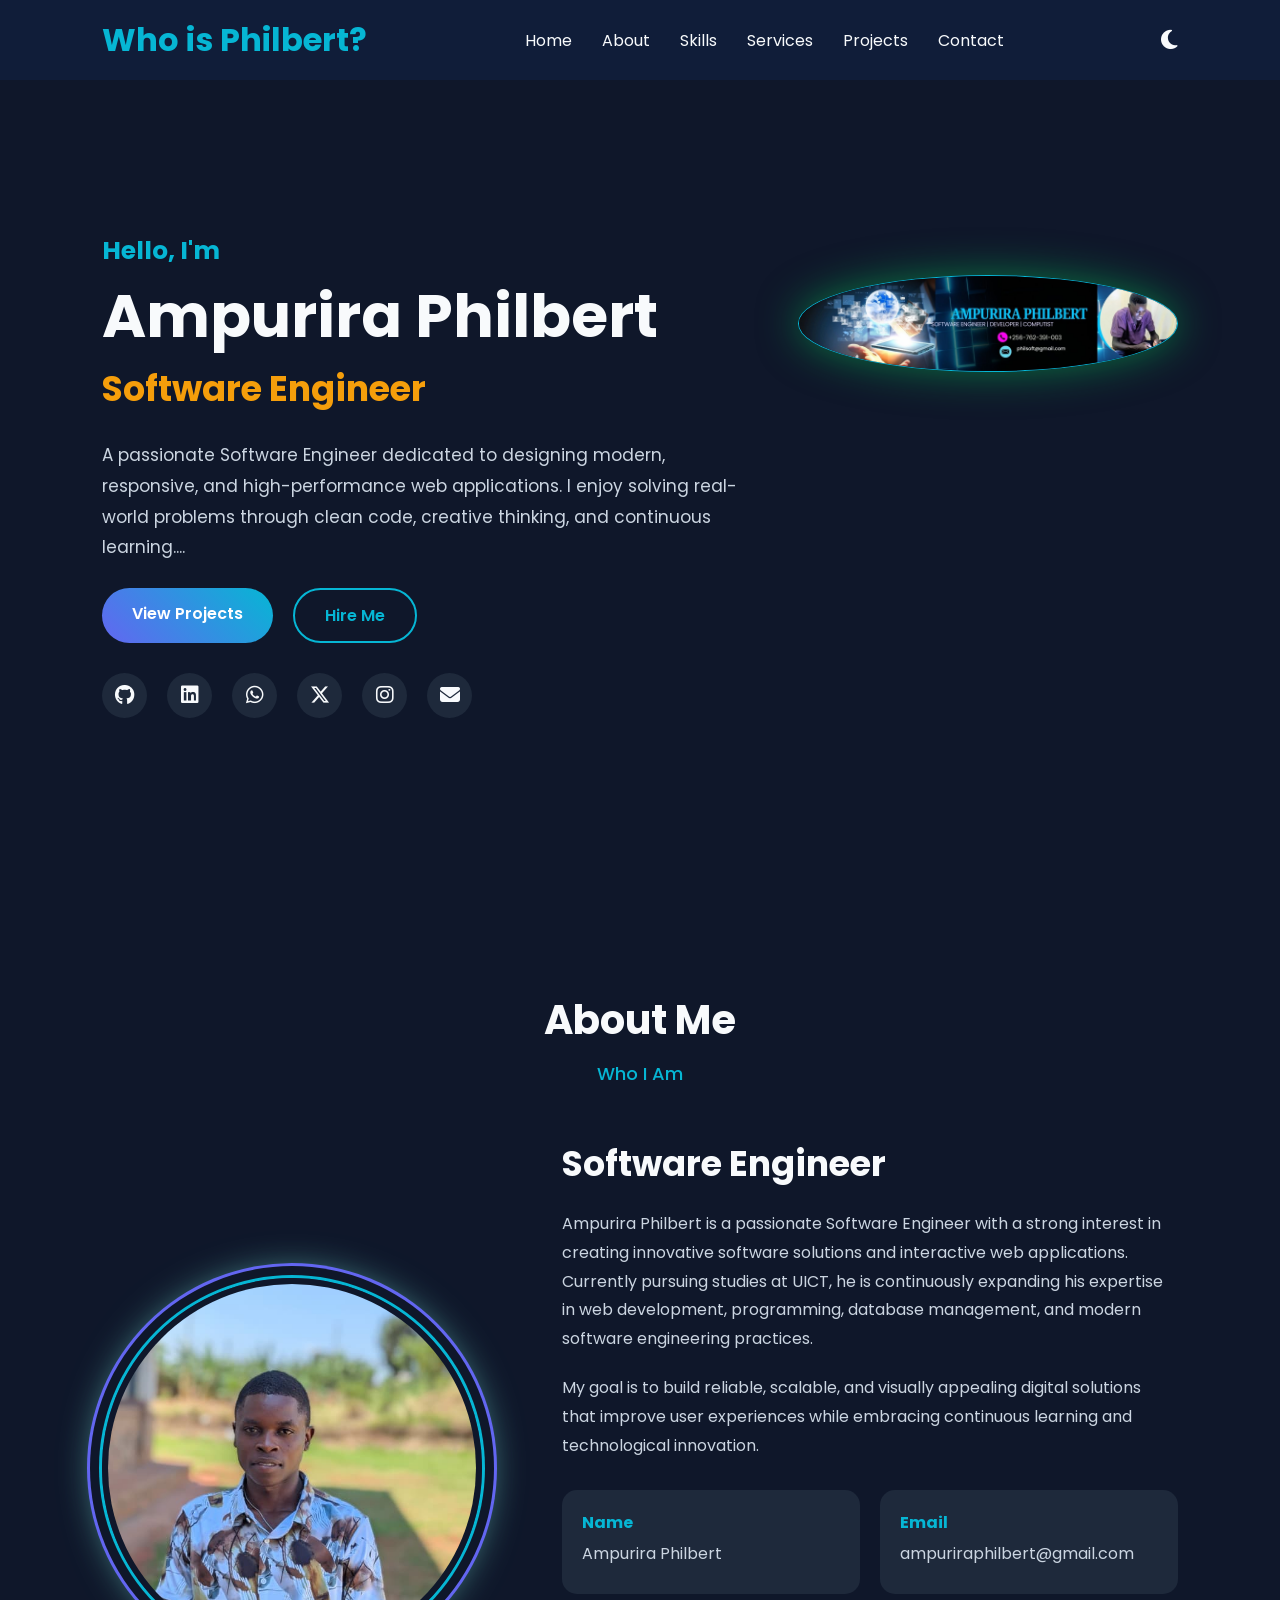
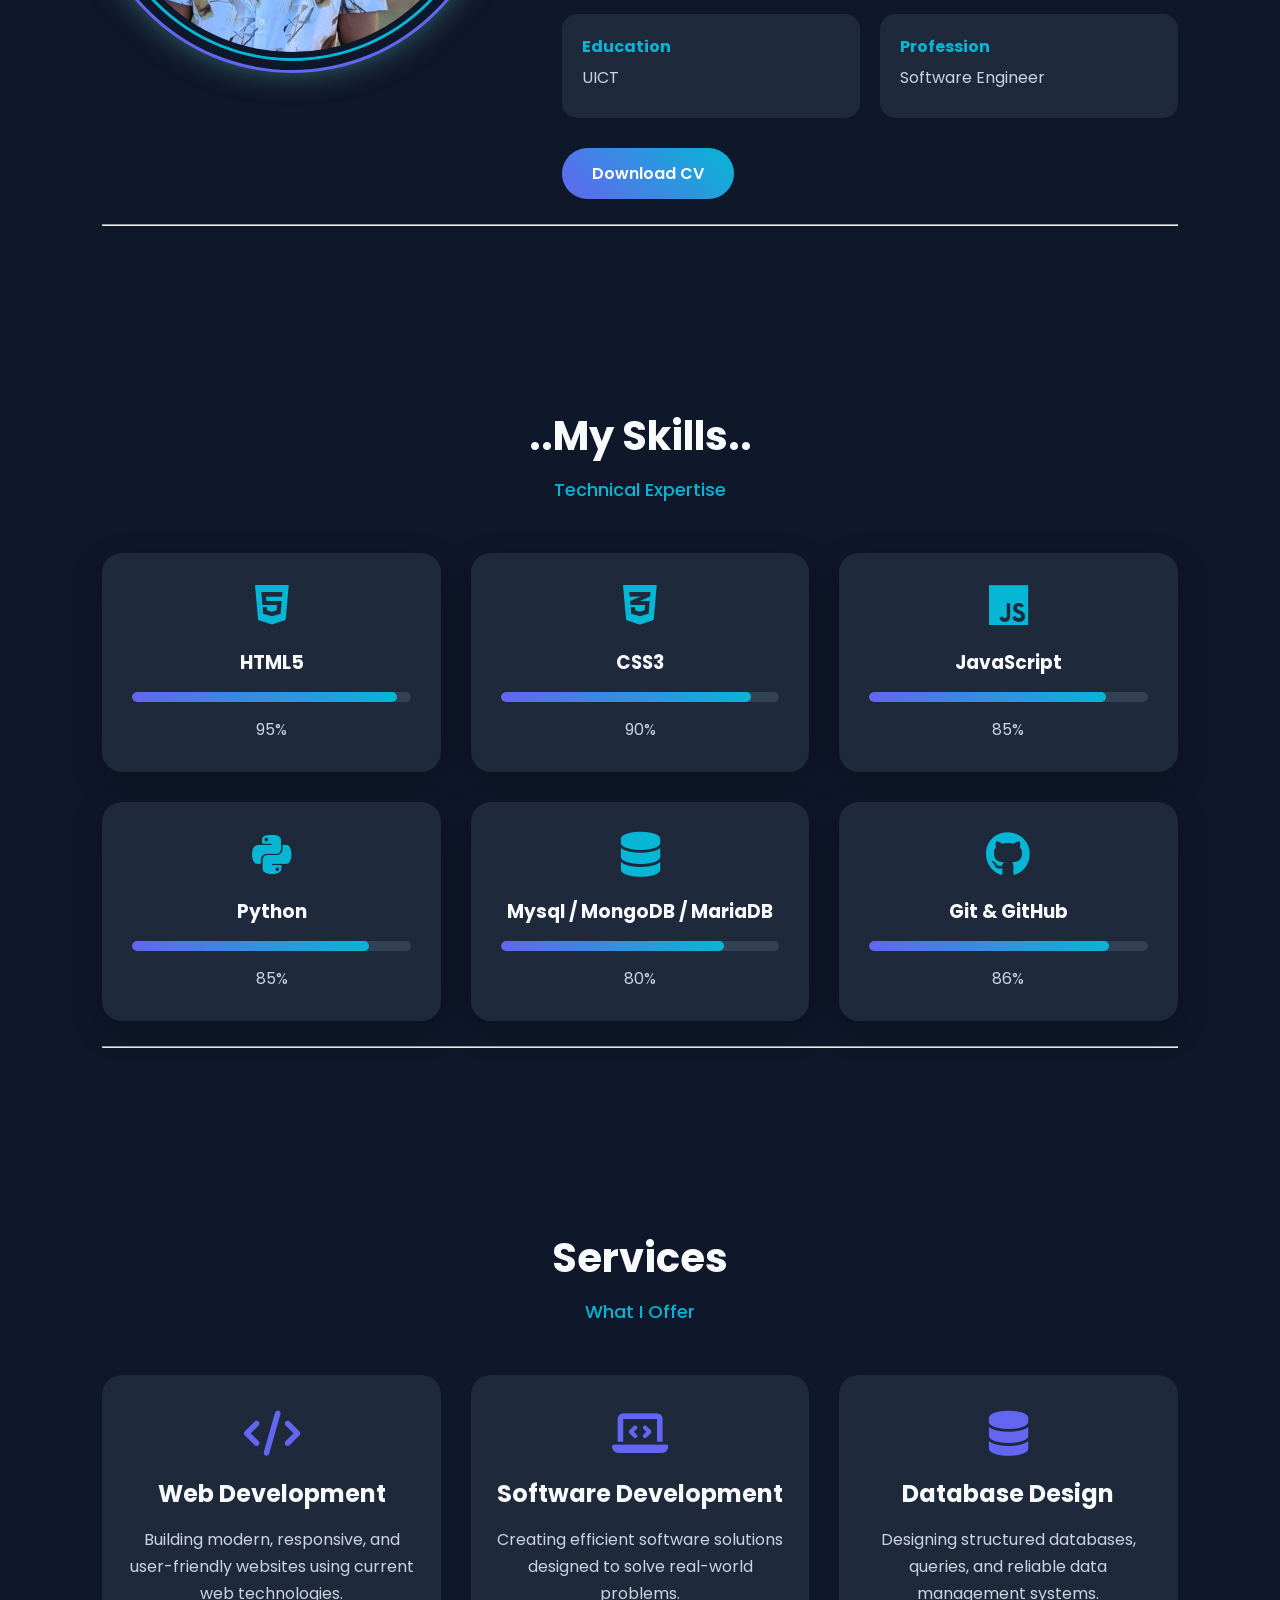
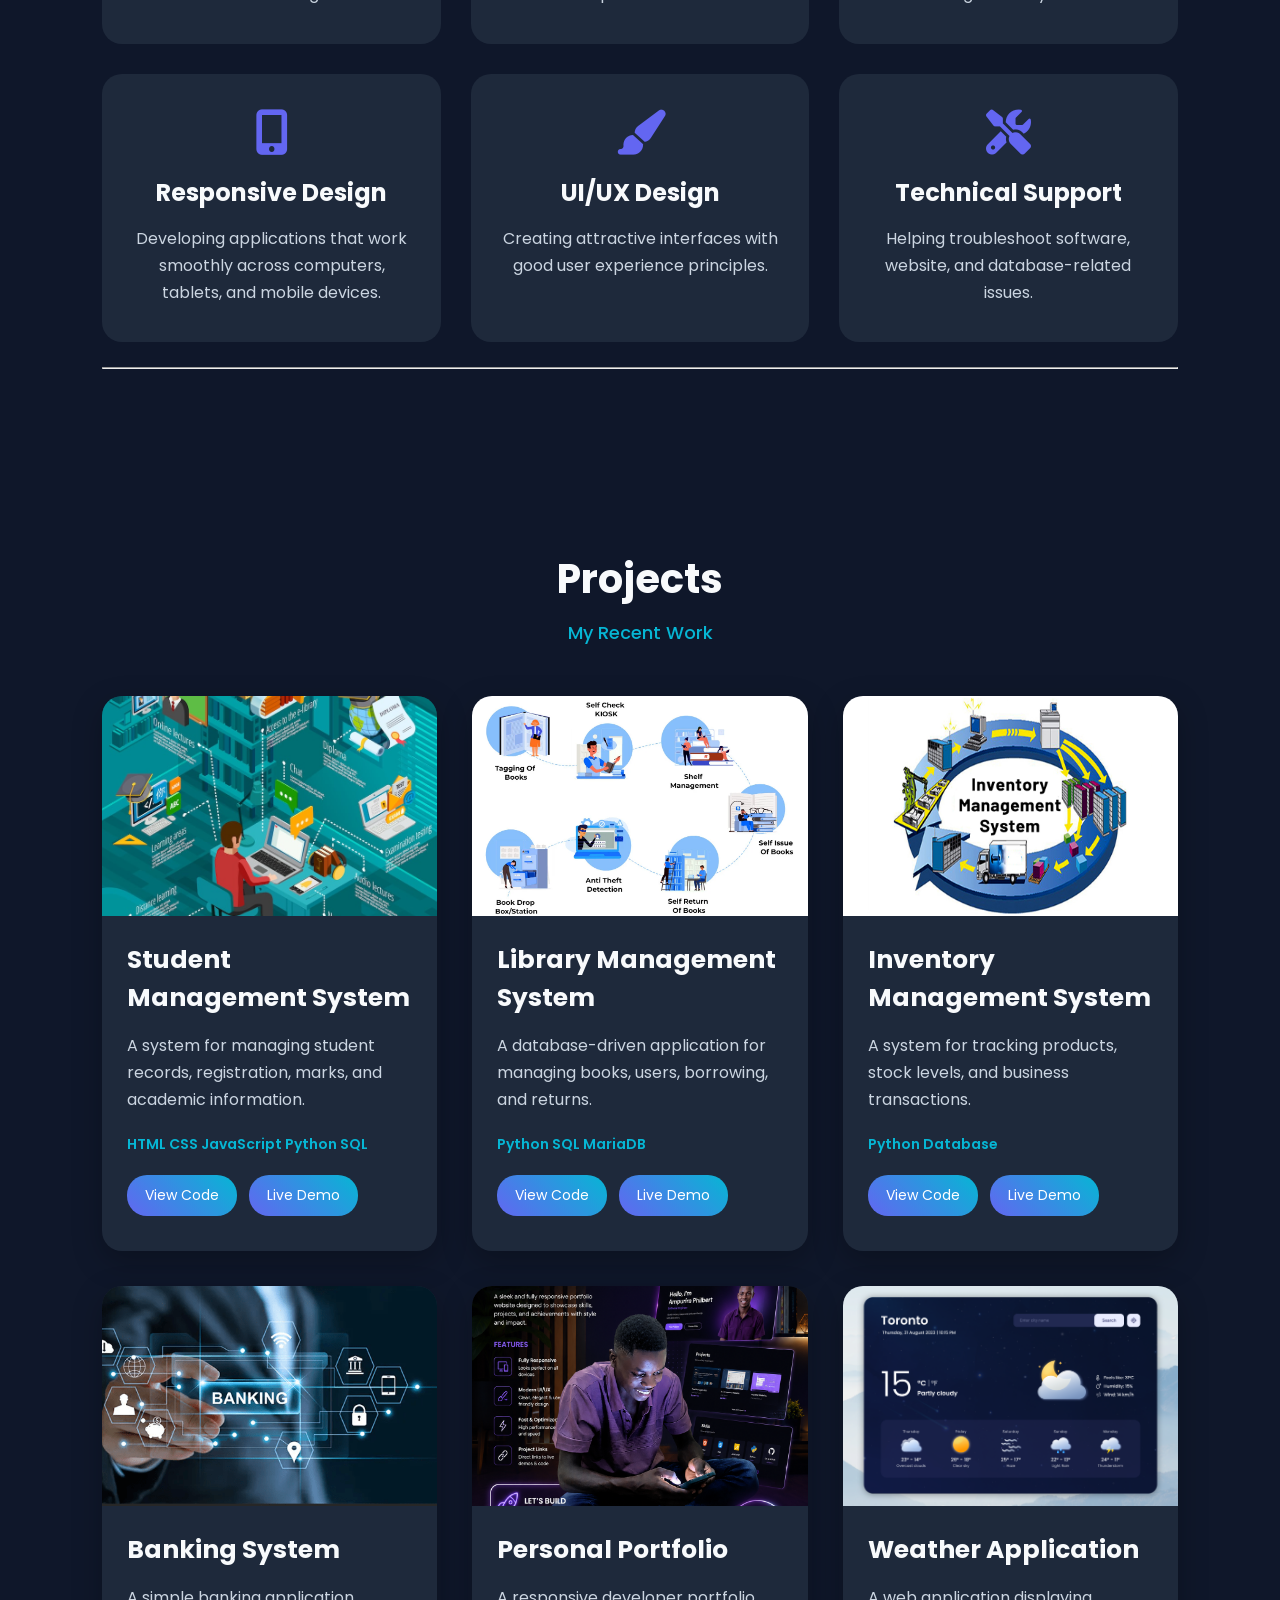
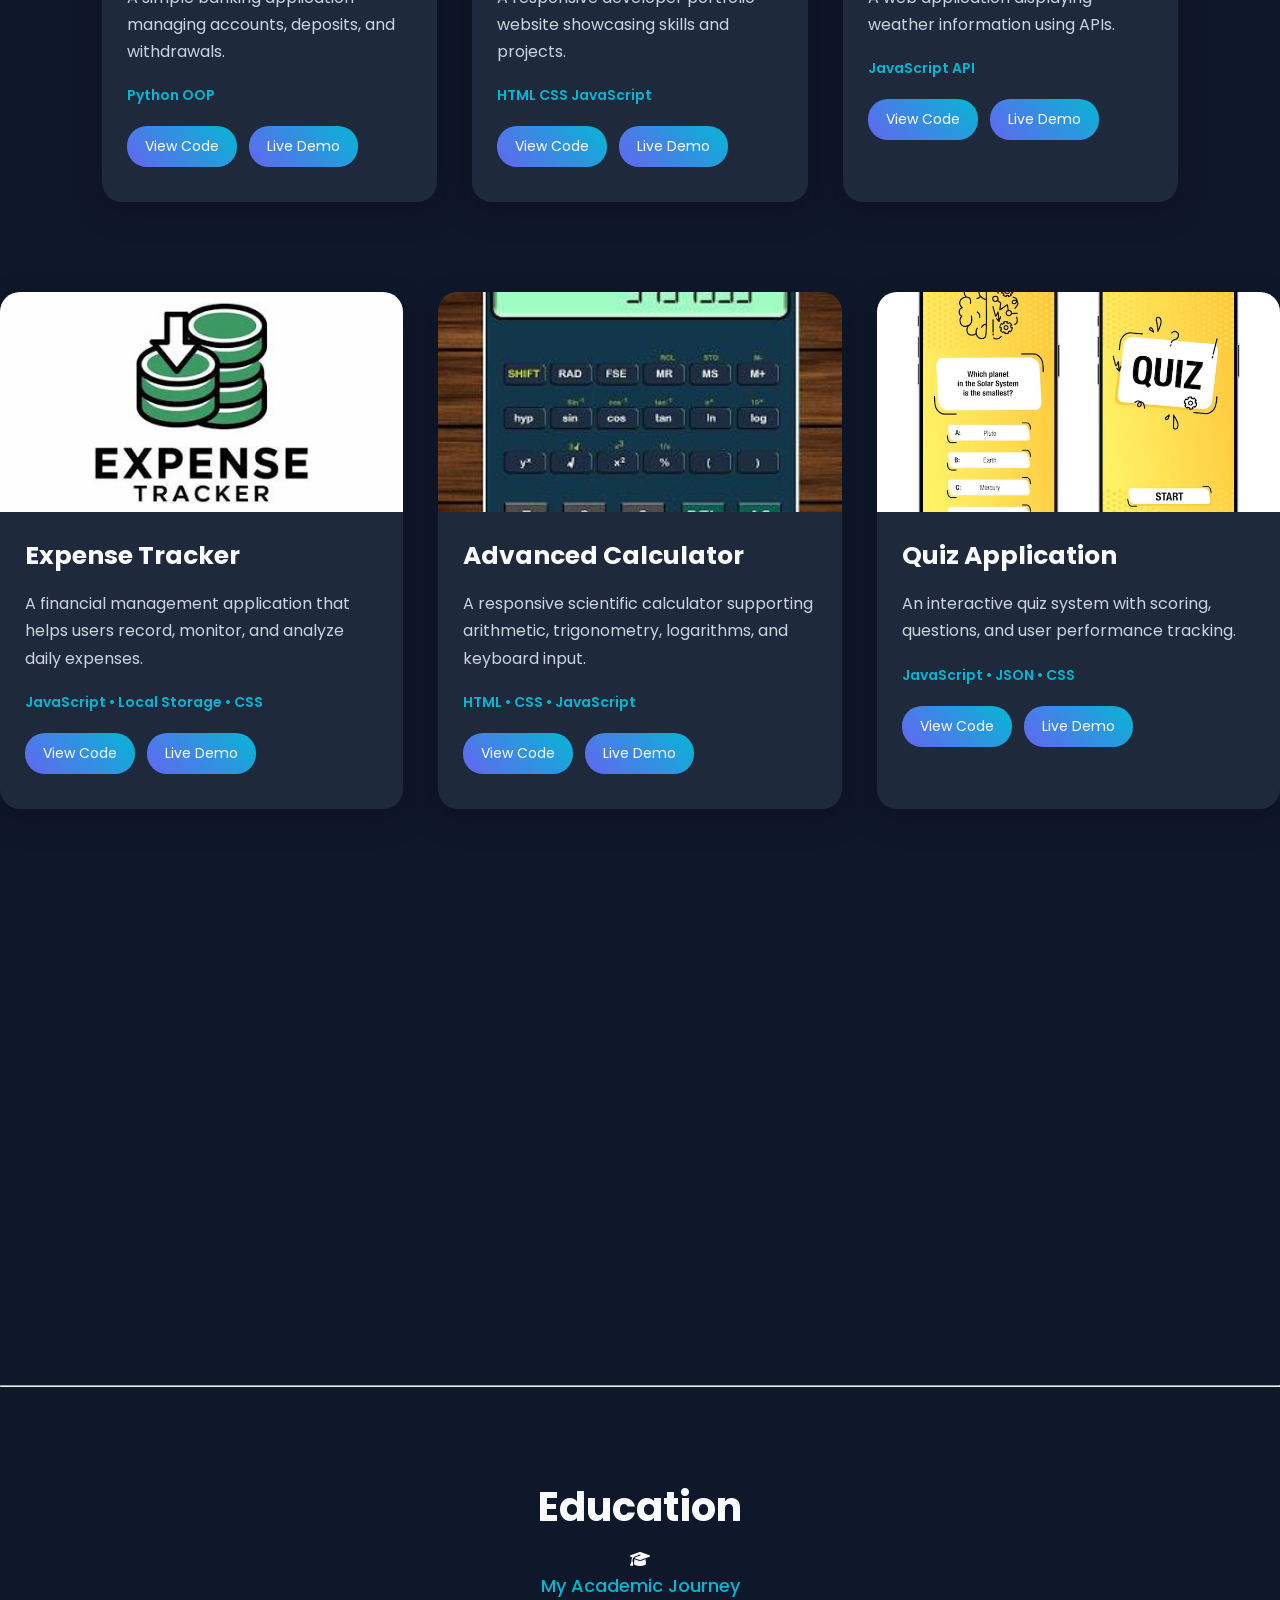
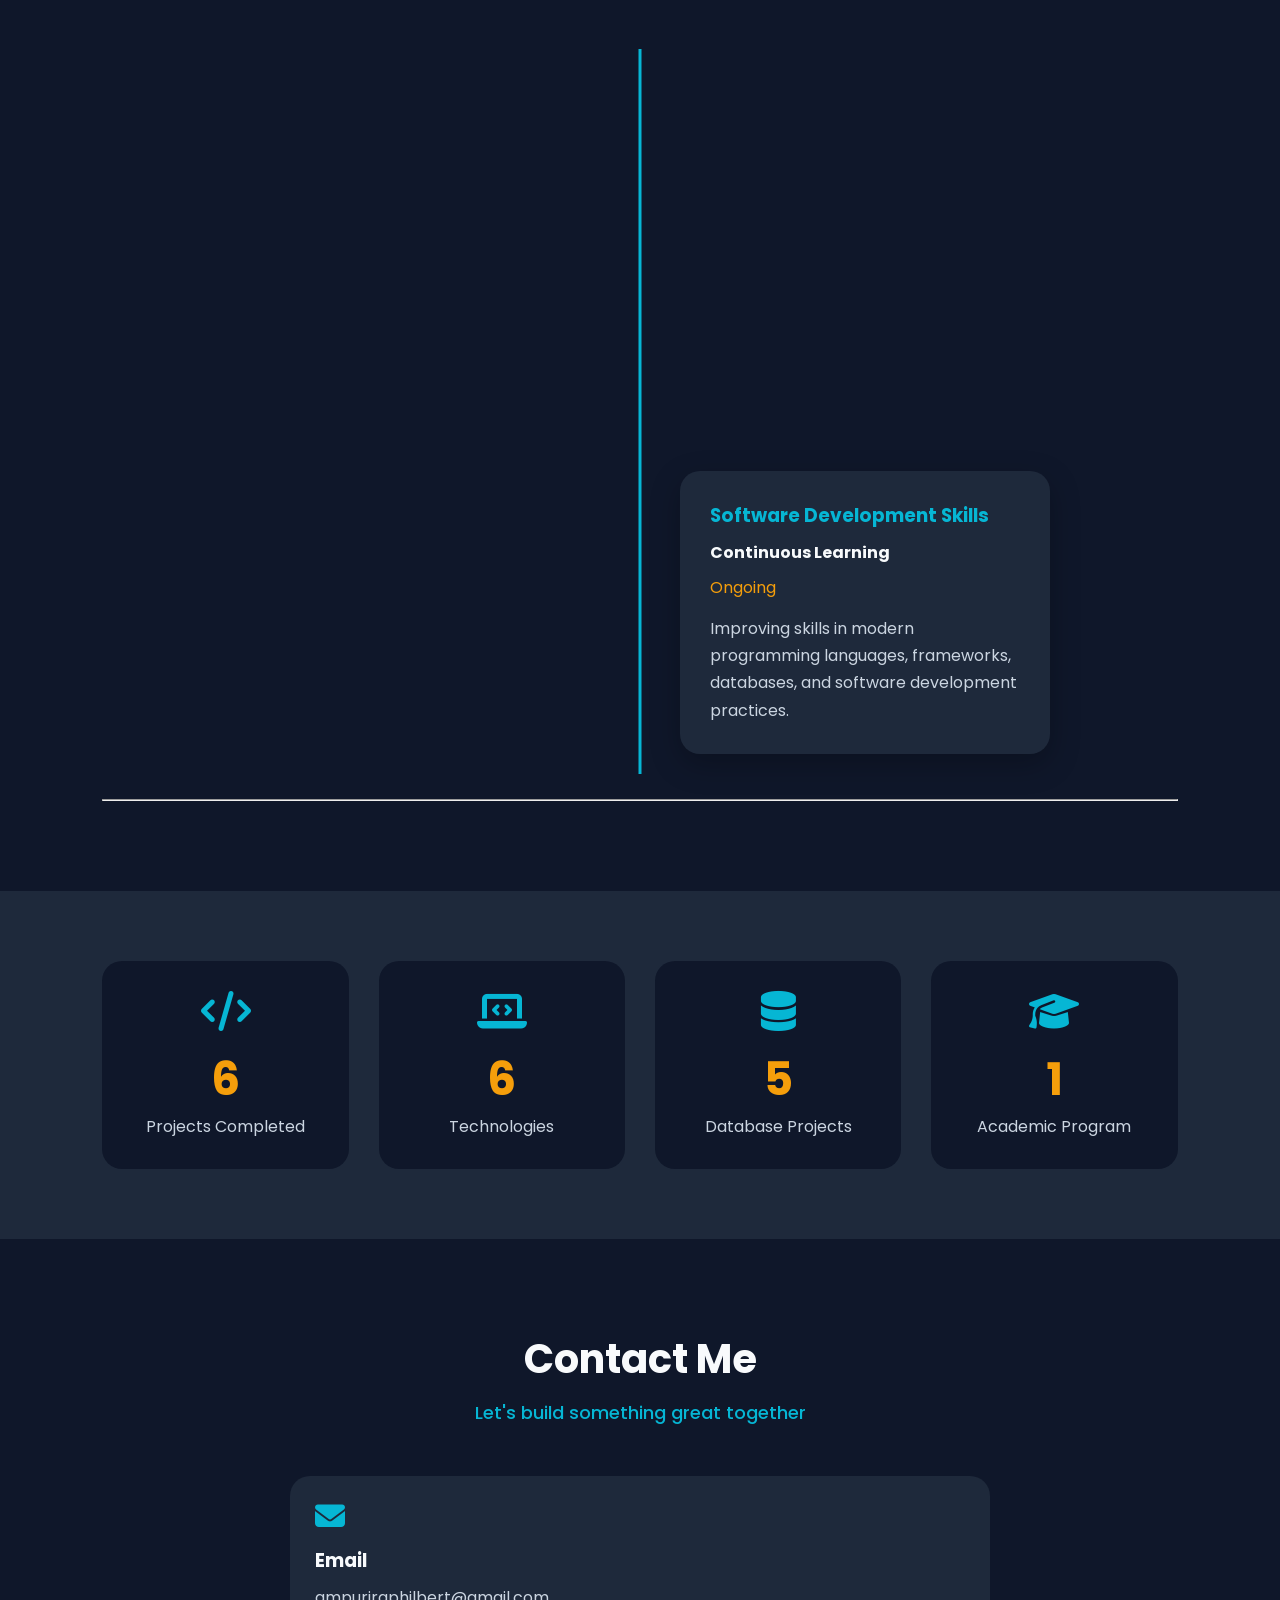
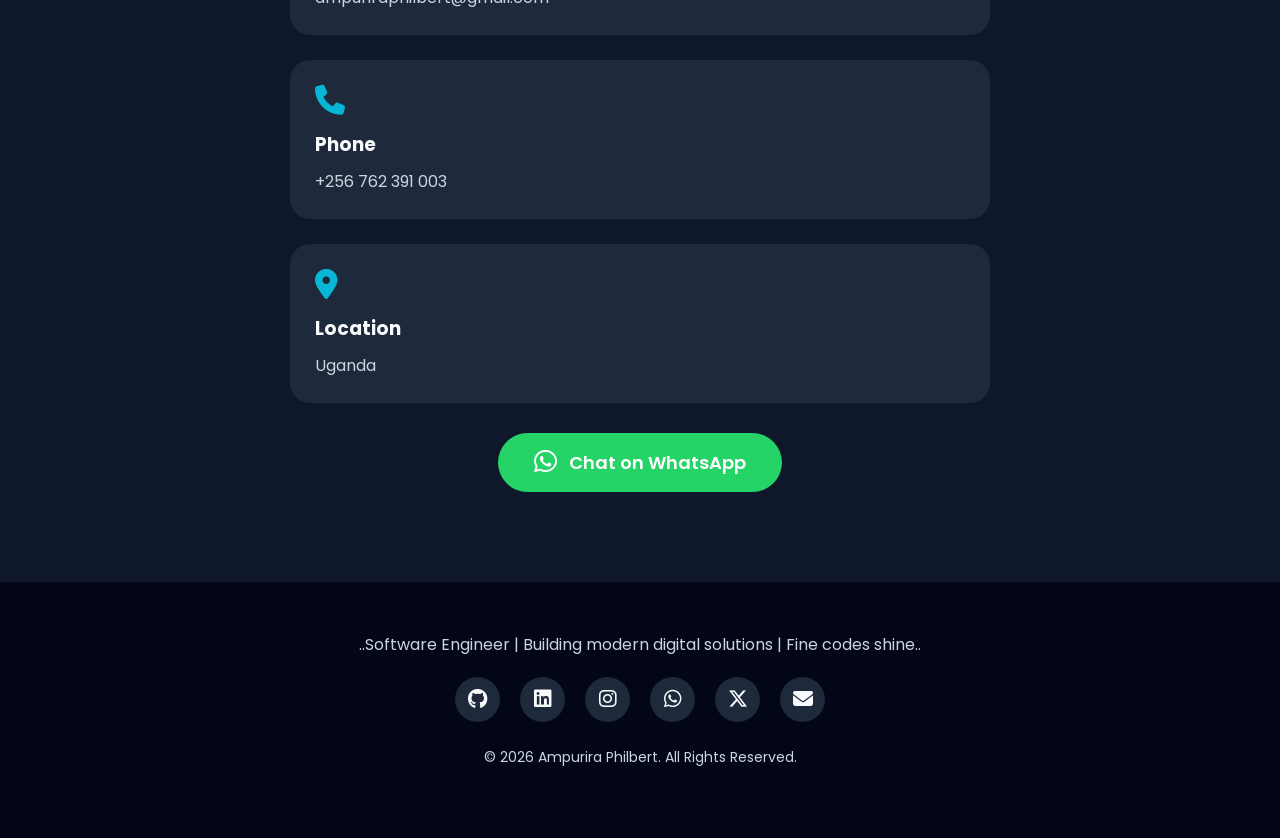
<file: index.html>
<!doctype html>
<html lang="en">
  <head>
    <!-- =========================================
        PORTFOLIO WEBSITE
        Developer: Ampurira Philbert
    ========================================== -->

    <meta charset="UTF-8" />
    <meta name="viewport" content="width=device-width, initial-scale=1.0" />
    <meta
      name="google-site-verification"
      content="8JROAv8bhZUnKuTqciYhlIyidRKDxVf3t6CsJHABlOY"
    />
    <meta
      name="description"
      content="Ampurira Philbert is a Software Engineering student at Uganda Institute of Information and Communications Technology (UICT). Explore projects in Python, Web Development, Databases, and Software Engineering."
    />

    <meta
      name="keywords"
      content="Ampurira Philbert, Software Engineer Uganda, UICT, Portfolio, Python Developer, HTML CSS JavaScript, Web Developer"
    />

    <meta name="author" content="Ampurira Philbert" />

    <meta name="robots" content="index, follow" />

    <!-- Open Graph -->
    <meta property="og:title" content="Ampurira Philbert | Portfolio" />
    <meta property="og:description" content="Software Engineer Portfolio" />
    <meta property="og:type" content="website" />
    <meta
      property="og:url"
      content="https://philberts-portfolio.onrender.com/"
    />
    <meta
      property="og:image"
      content="https://philberts-portfolio.onrender.com/static/images/profile.jpg"
    />

    <!-- Twitter -->
    <meta name="twitter:card" content="summary_large_image" />
    <meta name="twitter:title" content="Ampurira Philbert | Portfolio" />
    <meta name="twitter:description" content="Software Engineer Portfolio" />

    <title>Ampurira Philbert | Software Engineer</title>
    <link rel="canonical" href="https://philberts-portfolio.onrender.com/" />
    <!-- Google Font -->
    <link rel="icon" href="images/favicon.jpg" />
    <link rel="preconnect" href="https://fonts.googleapis.com" />
    <link rel="preconnect" href="https://fonts.gstatic.com" crossorigin />
    <link
      href="https://fonts.googleapis.com/css2?family=Poppins:wght@300;400;500;600;700;800&display=swap"
      rel="stylesheet"
    />
    <!-- Font Awesome -->
    <link
      rel="stylesheet"
      href="https://cdnjs.cloudflare.com/ajax/libs/font-awesome/6.6.0/css/all.min.css"
    />
    <!-- External CSS -->
    <link rel="stylesheet" href="css/style.css" />
    <!-- structured data -->
    <script type="application/ld+json">
      {
        "@context": "https://schema.org",
        "@type": "Person",
        "name": "Ampurira Philbert",
        "url": "https://philberts-portfolio.onrender.com/",
        "jobTitle": "Software Engineering Student",
        "alumniOf": "Uganda Institute of Information and Communications Technology",
        "knowsAbout": [
          "Python",
          "HTML",
          "CSS",
          "JavaScript",
          "Databases",
          "Software Engineering"
        ]
      }
    </script>
  </head>

  <body>
    <!-- ================= HEADER ================= -->
    <header>
      <nav class="navbar">
        <div class="logo">
          <h2><span>Who is Philbert?</span></h2>
        </div>

        <ul class="nav-links">
          <li><a href="#home">Home</a></li>
          <li><a href="#about">About</a></li>
          <li><a href="#skills">Skills</a></li>
          <li><a href="#services">Services</a></li>
          <li><a href="#projects">Projects</a></li>
          <li><a href="#contact">Contact</a></li>
        </ul>

        <div class="nav-icons">
          <i class="fas fa-moon theme-btn"></i>
          <i class="fas fa-bars menu-btn"></i>
        </div>
      </nav>
    </header>
    <!-- ================= HERO SECTION ================= -->
    <section class="hero" id="home">
      <div class="hero-content">
        <h3>Hello, I'm</h3>
        <h1>Ampurira Philbert</h1>
        <h2><span class="typing"></span></h2>

        <p>
          A passionate Software Engineer dedicated to designing modern,
          responsive, and high-performance web applications. I enjoy solving
          real-world problems through clean code, creative thinking, and
          continuous learning....
        </p>

        <div class="hero-buttons">
          <a href="#projects" class="btn primary-btn"> View Projects </a>

          <a href="#contact" class="btn secondary-btn"> Hire Me </a>
        </div>

        <div class="social-icons">
          <a href="https://github.com/Phil-b-e-r-t" target="_blank" rel="noopener noreferrer">
            <i class="fab fa-github"></i>
          </a>

          <a href="https://www.linkedin.com/in/ampurira-philbert-a4a953390/" target="_blank" rel="noopener noreferrer">
            <i class="fab fa-linkedin"></i>
          </a>

          <a href="https://wa.me/256762391003" target="_blank" rel="noopener noreferrer">
            <i class="fab fa-whatsapp"></i>
          </a>

          <a href="https://x.com/Philbks517" target="_blank" rel="noopener noreferrer">
            <i class="fab fa-x-twitter"></i>
          </a>

          <a href="https://instagram.com/philbertampurira" target="_blank" rel="noopener noreferrer">
            <i class="fa-brands fa-instagram"></i>
          </a>

          <a href="mailto:ampuriraphilbert@gmail.com">
            <i class="fa-solid fa-envelope"></i>
          </a>
        </div>
      </div>

      <div class="hero-image">
        <!-- Replace with your own image -->
        <img src="images/philbert.jpg" alt="Ampurira Philbert" />
      </div>
    </section>
    <!-- ================= ABOUT ================= -->
    <section class="about section" id="about">
      <div class="section-title">
        <h2>About Me</h2>
        <p>Who I Am</p>
      </div>

      <div class="about-container">
        <div class="about-image">
          <img src="images/portifolioP.jpg" alt="About Image" />
        </div>

        <div class="about-text">
          <h3>Software Engineer</h3>

          <p>
            Ampurira Philbert is a passionate Software Engineer with a strong
            interest in creating innovative software solutions and interactive
            web applications. Currently pursuing studies at UICT, he is
            continuously expanding his expertise in web development,
            programming, database management, and modern software engineering
            practices.
          </p>

          <p>
            My goal is to build reliable, scalable, and visually appealing
            digital solutions that improve user experiences while embracing
            continuous learning and technological innovation.
          </p>

          <div class="about-details">
            <div>
              <h4>Name</h4>
              <p>Ampurira Philbert</p>
            </div>

            <div>
              <h4>Email</h4>
              <p>ampuriraphilbert@gmail.com</p>
            </div>

            <div>
              <h4>Education</h4>
              <p>UICT</p>
            </div>

            <div>
              <h4>Profession</h4>
              <p>Software Engineer</p>
            </div>
          </div>

          <a href="files/CV.pdf" download class="btn primary-btn"> Download CV </a>
        </div>
      </div>
      <br />
      <hr />
    </section>
    <!-- ================= SKILLS SECTION ================= -->
    <section class="skills section" id="skills">
      <div class="section-title">
        <h2>..My Skills..</h2>
        <p>Technical Expertise</p>
      </div>

      <div class="skills-container">
        <div class="skill-box">
          <i class="fab fa-html5"></i>

          <h3>HTML5</h3>
          <div class="progress">
            <span style="width: 95%"></span>
          </div>
          <p>95%</p>
        </div>

        <div class="skill-box">
          <i class="fab fa-css3-alt"></i>

          <h3>CSS3</h3>

          <div class="progress">
            <span style="width: 90%"></span>
          </div>

          <p>90%</p>
        </div>

        <div class="skill-box">
          <i class="fab fa-js"></i>

          <h3>JavaScript</h3>

          <div class="progress">
            <span style="width: 85%"></span>
          </div>

          <p>85%</p>
        </div>

        <div class="skill-box">
          <i class="fab fa-python"></i>

          <h3>Python</h3>

          <div class="progress">
            <span style="width: 85%"></span>
          </div>

          <p>85%</p>
        </div>

        <div class="skill-box">
          <i class="fas fa-database"></i>

          <h3>Mysql / MongoDB / MariaDB</h3>

          <div class="progress">
            <span style="width: 80%"></span>
          </div>

          <p>80%</p>
        </div>

        <div class="skill-box">
          <i class="fab fa-github"></i>

          <h3>Git & GitHub</h3>

          <div class="progress">
            <span style="width: 86%"></span>
          </div>

          <p>86%</p>
        </div>
      </div>
      <br />
      <hr />
    </section>
    <!-- ================= SERVICES SECTION ================= -->
    <section class="services section" id="services">
      <div class="section-title">
        <h2>Services</h2>
        <p>What I Offer</p>
      </div>

      <div class="services-container">
        <div class="service-card">
          <i class="fas fa-code"></i>
          <h3>Web Development</h3>

          <p>
            Building modern, responsive, and user-friendly websites using
            current web technologies.
          </p>
        </div>

        <div class="service-card">
          <i class="fas fa-laptop-code"></i>
          <h3>Software Development</h3>
          <p>
            Creating efficient software solutions designed to solve real-world
            problems.
          </p>
        </div>

        <div class="service-card">
          <i class="fas fa-database"></i>
          <h3>Database Design</h3>

          <p>
            Designing structured databases, queries, and reliable data
            management systems.
          </p>
        </div>

        <div class="service-card">
          <i class="fas fa-mobile-alt"></i>
          <h3>Responsive Design</h3>
          <p>
            Developing applications that work smoothly across computers,
            tablets, and mobile devices.
          </p>
        </div>

        <div class="service-card">
          <i class="fas fa-paint-brush"></i>
          <h3>UI/UX Design</h3>

          <p>
            Creating attractive interfaces with good user experience principles.
          </p>
        </div>

        <div class="service-card">
          <i class="fas fa-tools"></i>
          <h3>Technical Support</h3>
          <p>
            Helping troubleshoot software, website, and database-related issues.
          </p>
        </div>
      </div>
      <br />
      <hr />
    </section>
    <!-- ================= PROJECTS SECTION ================= -->
    <section class="projects section" id="projects">
      <div class="section-title">
        <h2>Projects</h2>

        <p>My Recent Work</p>
      </div>

      <div class="projects-container">
        <!-- PROJECT 1 -->

        <div class="project-card">
          <img src="images/e_learning.jpg" alt="Student Management System" />

          <div class="project-content">
            <h3>Student Management System</h3>

            <p>
              A system for managing student records, registration, marks, and
              academic information.
            </p>

            <div class="tech">HTML CSS JavaScript Python SQL</div>

            <a href="#" class="project-btn"> View Code </a>

            <a href="#" class="project-btn"> Live Demo </a>
          </div>
        </div>

        <!-- PROJECT 2 -->
        <div class="project-card">
          <img src="images/library.png" alt="Library System" />
          <div class="project-content">
            <h3>Library Management System</h3>

            <p>
              A database-driven application for managing books, users,
              borrowing, and returns.
            </p>

            <div class="tech">Python SQL MariaDB</div>

            <a href="#" class="project-btn"> View Code </a>

            <a href="#" class="project-btn"> Live Demo </a>
          </div>
        </div>

        <!-- PROJECT 3 -->
        <div class="project-card">
          <img src="images/inventory1.jpg" alt="Inventory System" />

          <div class="project-content">
            <h3>Inventory Management System</h3>

            <p>
              A system for tracking products, stock levels, and business
              transactions.
            </p>

            <div class="tech">Python Database</div>

            <a href="#" class="project-btn"> View Code </a>

            <a href="#" class="project-btn"> Live Demo </a>
          </div>
        </div>

        <!-- PROJECT 4 -->
        <div class="project-card">
          <img src="images/banking.png" alt="Banking System" />

          <div class="project-content">
            <h3>Banking System</h3>

            <p>
              A simple banking application managing accounts, deposits, and
              withdrawals.
            </p>

            <div class="tech">Python OOP</div>

            <a href="#" class="project-btn"> View Code </a>

            <a href="#" class="project-btn"> Live Demo </a>
          </div>
        </div>

        <!-- PROJECT 5 -->
        <div class="project-card">
          <img src="images/portfolio1.png" alt="Portfolio Website" />
          <div class="project-content">
            <h3>Personal Portfolio</h3>

            <p>
              A responsive developer portfolio website showcasing skills and
              projects.
            </p>

            <div class="tech">HTML CSS JavaScript</div>

            <a href="#" class="project-btn"> View Code </a>

            <a href="#" class="project-btn"> Live Demo </a>
          </div>
        </div>

        <!-- PROJECT 6 -->
        <div class="project-card">
          <img src="images/weather.png" alt="Weather App" />

          <div class="project-content">
            <h3>Weather Application</h3>

            <p>A web application displaying weather information using APIs.</p>

            <div class="tech">JavaScript API</div>
            <a href="#" class="project-btn"> View Code </a>

            <a href="#" class="project-btn"> Live Demo </a>
          </div>
        </div>
      </div>
    </section>
    <!-- ================= MORE PROJECTS ================= -->
    <section class="projects-more">
      <div class="projects-container">
        <!-- PROJECT 7 -->
        <div class="project-card">
          <img src="images/expense_tracker.jpeg" alt="Expense Tracker" />
          <div class="project-content">
            <h3>Expense Tracker</h3>

            <p>
              A financial management application that helps users record,
              monitor, and analyze daily expenses.
            </p>

            <div class="tech">JavaScript • Local Storage • CSS</div>

            <a href="#" class="project-btn">View Code</a>

            <a href="#" class="project-btn">Live Demo</a>
          </div>
        </div>

        <!-- PROJECT 8 -->
        <div class="project-card">
          <img src="images/calc.jpg" alt="Calculator" />

          <div class="project-content">
            <h3>Advanced Calculator</h3>

            <p>
              A responsive scientific calculator supporting arithmetic,
              trigonometry, logarithms, and keyboard input.
            </p>

            <div class="tech">HTML • CSS • JavaScript</div>

            <a href="#" class="project-btn">View Code</a>

            <a href="calculator.html" class="project-btn">Live Demo</a>
          </div>
        </div>

        <!-- PROJECT 9 -->
        <div class="project-card">
          <img src="images/quiz_app.jpg" alt="Quiz Application" />

          <div class="project-content">
            <h3>Quiz Application</h3>

            <p>
              An interactive quiz system with scoring, questions, and user
              performance tracking.
            </p>

            <div class="tech">JavaScript • JSON • CSS</div>

            <a href="#" class="project-btn">View Code</a>

            <a href="#" class="project-btn">Live Demo</a>
          </div>
        </div>

        <!-- PROJECT 10 -->
        <div class="project-card">
          <img src="images/e_commerce.jpeg" alt="Ecommerce Website" />

          <div class="project-content">
            <h3>E-Commerce Website</h3>

            <p>
              A modern online shopping interface with product cards, navigation,
              and shopping features.
            </p>

            <div class="tech">HTML • CSS • JavaScript</div>

            <a href="#" class="project-btn">View Code</a>

            <a href="#" class="project-btn">Live Demo</a>
          </div>
        </div>

        <!-- PROJECT 11 -->

        <div class="project-card">
          <img src="images/restaurant.png" alt="Restaurant Website" />

          <div class="project-content">
            <h3>Restaurant Website</h3>

            <p>
              A responsive restaurant website displaying menus, services, and
              customer information.
            </p>

            <div class="tech">HTML • CSS • JavaScript</div>

            <a href="#" class="project-btn">View Code</a>

            <a href="#" class="project-btn">Live Demo</a>
          </div>
        </div>

        <!-- PROJECT 12 -->
        <div class="project-card">
          <img src="images/pay_roll.png" alt="Employee Payroll System" />

          <div class="project-content">
            <h3>Employee Payroll System</h3>

            <p>
              A system that manages employee details, salaries, and payroll
              calculations.
            </p>

            <div class="tech">Python • SQL • Database</div>

            <a href="#" class="project-btn">View Code</a>

            <a href="#" class="project-btn">Live Demo</a>
          </div>
        </div>
      </div>
      <br />
      <hr />
    </section>

    <!-- ================= EDUCATION SECTION ================= -->
    <section class="education section" id="education">
      <div class="section-title">
        <h2>Education</h2>
        <i class="fas fa-graduation-cap"></i>
        <p>My Academic Journey</p>
      </div>

      <div class="timeline">
        <div class="timeline-item">
          <div class="timeline-content">
            <h3>Diploma in Software Engineering</h3>
            <h4>
              Uganda Institute of Information and Communications Technology
              (UICT)
            </h4>

            <span>2025 - Present</span>

            <p>
              Studying software engineering with focus on programming, database
              systems, web technologies, software design, and application
              development.
            </p>
          </div>
        </div>

        <div class="timeline-item">
          <div class="timeline-content">
            <h3>Software Development Skills</h3>
            <h4>Continuous Learning</h4>

            <span>Ongoing</span>

            <p>
              Improving skills in modern programming languages, frameworks,
              databases, and software development practices.
            </p>
          </div>
        </div>
      </div>
      <br />
      <hr />
    </section>

    <!-- ================= STATISTICS SECTION ================= -->
    <section class="stats">
      <div class="stat-box">
        <i class="fas fa-code"></i>
        <h2 class="counter">15</h2>
        <p>Projects Completed</p>
      </div>

      <div class="stat-box">
        <i class="fas fa-laptop-code"></i>
        <h2 class="counter">10</h2>
        <p>Technologies</p>
      </div>

      <div class="stat-box">
        <i class="fas fa-database"></i>
        <h2 class="counter">5</h2>
        <p>Database Projects</p>
      </div>

      <div class="stat-box">
        <i class="fas fa-graduation-cap"></i>

        <h2 class="counter">1</h2>

        <p>Academic Program</p>
      </div>
    </section>

    <!-- ================= CONTACT SECTION ================= -->
<section class="contact section" id="contact">
  <div class="section-title">
    <h2>Contact Me</h2>
    <p>Let's build something great together</p>
  </div>

  <div class="contact-container">
    <div class="contact-info">
      <div>
        <i class="fas fa-envelope"></i>
        <h3>Email</h3>
        <p>ampuriraphilbert@gmail.com</p>
      </div>

      <div>
        <i class="fas fa-phone"></i>
        <h3>Phone</h3>
        <p>+256 762 391 003</p>
      </div>

      <div>
        <i class="fas fa-map-marker-alt"></i>
        <h3>Location</h3>
        <p>Uganda</p>
      </div>
    </div>

    <a
      href="https://wa.me/256762391003?text=Hello%20Philbert%2C%20I%20visited%20your%20portfolio%20and%20would%20like%20to%20talk."
      class="whatsapp-btn"
      target="_blank"
      rel="noopener noreferrer"
    >
      <i class="fab fa-whatsapp"></i> Chat on WhatsApp
    </a>
  </div>
</section>

    <!-- ================= FOOTER ================= -->
    <footer>
      <div class="footer-content">
        <p>
          ..Software Engineer | Building modern digital solutions | Fine codes
          shine..
        </p>

        <div style="justify-content: center" class="social-icons">
          <a href="https://github.com/Phil-b-e-r-t" target="_blank" rel="noopener noreferrer">
            <i class="fab fa-github"></i>
          </a>

          <a href="https://www.linkedin.com/in/ampurira-philbert-a4a953390/" target="_blank" rel="noopener noreferrer">
            <i class="fab fa-linkedin"></i>
          </a>

          <a
            href="https://instagram.com/philbertampurira" target="_blank"
            rel="noopener noreferrer">
            <i class="fab fa-instagram"></i>
          </a>

          <a href="https://wa.me/256762391003" target="_blank" rel="noopener noreferrer">
            <i class="fab fa-whatsapp"></i>
          </a>

          <a href="https://x.com/Philbks517" target="_blank" rel="noopener noreferrer">
            <i class="fab fa-x-twitter"></i>
          </a>

          <a href="mailto:ampuriraphilbert@gmail.com">
            <i class="fa-solid fa-envelope"></i>
          </a>
        </div>

        <p class="copyright">© 2026 Ampurira Philbert. All Rights Reserved.</p>
      </div>
    </footer>

    <!-- Scroll To Top Button -->
    <button id="scrollTop">
      <i class="fas fa-arrow-up"></i>
    </button>

    <script src="js/script.js"></script>
  </body>
</html>
</file>
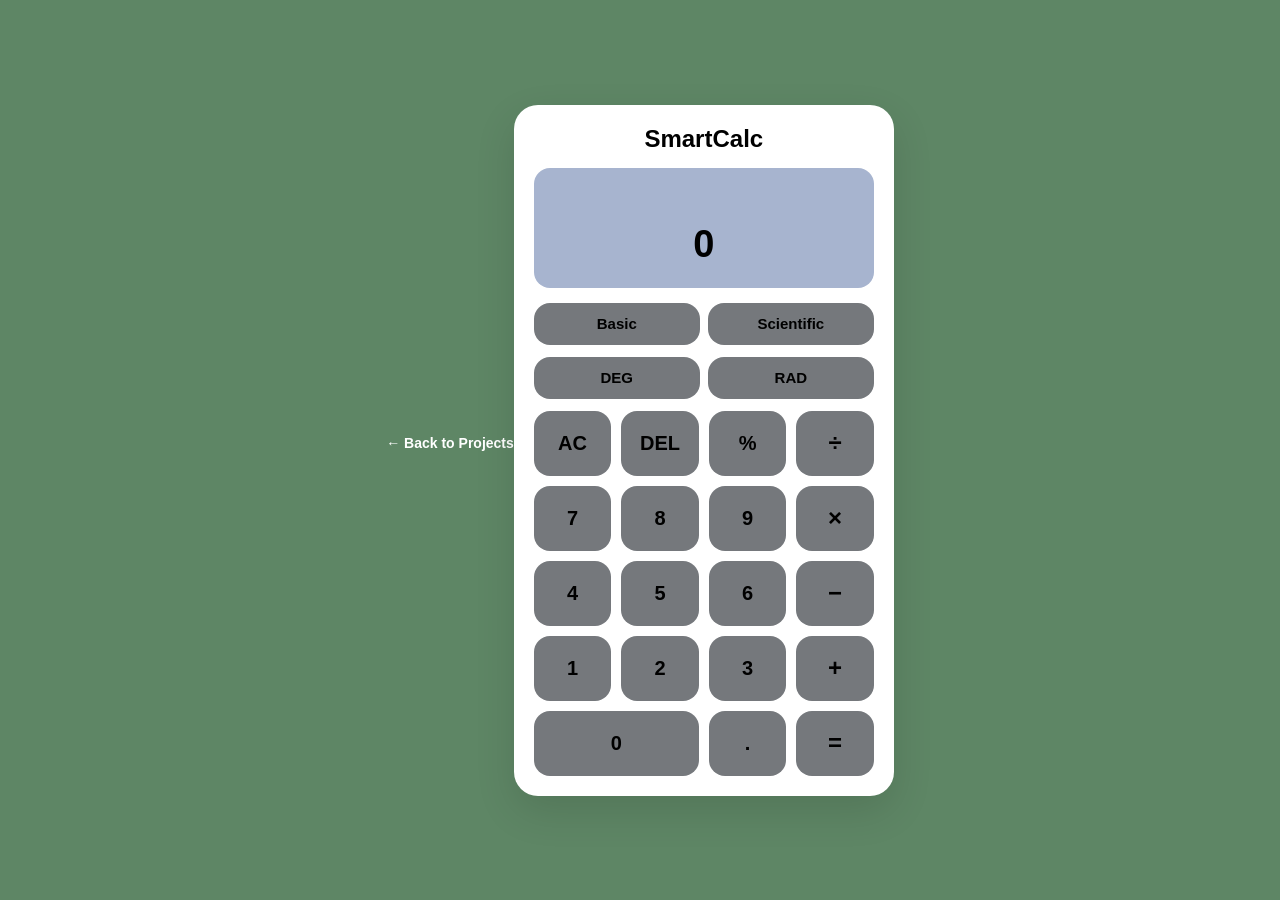
<file: calculator.html>
<!doctype html>
<html lang="en">
  <head>
    <meta charset="UTF-8" />
    <meta name="viewport" content="width=device-width, initial-scale=1.0" />

    <title>SmartCalc | Ampurira Philbert</title>

    <link rel="stylesheet" href="css/calculator.css" />
  </head>

  <body>

    <div style="text-align:center;">
        <a href="index.html#projects" class="back-link">&larr; Back to Projects</a>
    </div>

    <main class="calculator">
      <header class="calculator-header">
        <h1>SmartCalc</h1>
      </header>

      <section class="display">
        <div class="previous-value"></div>
        <div class="current-value">0</div>
      </section>
      <section class="mode-switch">
        <button id="basic-mode" class="mode active">Basic</button>
        <button id="scientific-mode" class="mode">Scientific</button>
      </section>
      <section class="angle-mode">
        <button id="degree-mode" class="angle active">DEG</button>
        <button id="radian-mode" class="angle">RAD</button>
      </section>

      <section class="scientific-buttons" id="scientific-buttons">
        <button data-action="sin">sin</button>
        <button data-action="cos">cos</button>
        <button data-action="tan">tan</button>
        <button data-action="log">log</button>

        <button data-action="asin">sin⁻¹</button>
        <button data-action="acos">cos⁻¹</button>
        <button data-action="atan">tan⁻¹</button>
        <button data-action="ln">ln</button>
        <button data-action="sqrt">√</button>
        <button data-action="square">x²</button>
        <button data-action="power">xʸ</button>
        <button data-action="factorial">x!</button>

        <button data-action="pi">π</button>
        <button data-action="e">e</button>
        <button data-action="inverse">1/x</button>
        <button data-action="sign">±</button>
      </section>
      <section class="buttons">
        <button class="clear">AC</button>
        <button>DEL</button>
        <button>%</button>

        <button class="operator">÷</button>
        <button>7</button>
        <button>8</button>
        <button>9</button>
        <button class="operator">×</button>
        <button>4</button>
        <button>5</button>
        <button>6</button>
        <button class="operator">−</button>

        <button>1</button>
        <button>2</button>
        <button>3</button>
        <button class="operator">+</button>

        <button class="zero">0</button>
        <button>.</button>
        <button class="equals">=</button>
      </section>
    </main>
    <script src="js/calculator.js"></script>
  </body>
</html>
</file>
<file: css/style.css>
/* ==========================================
   AMPURIRA PHILBERT PORTFOLIO
   MAIN STYLESHEET
========================================== */


/* =============== CSS VARIABLES =============== */

:root {
    --primary: #6366f1;
    --secondary: #06b6d4;
    --accent: #f59e0b;

    --bg: #0f172a;
    --card: #1e293b;

    --text: #f8fafc;
    --muted: #cbd5e1;

    --header-bg: rgba(18, 32, 63, 0.75);

    --shadow: 0 10px 30px rgba(0, 0, 0, 0.25);
    --transition: 0.4s ease;
}


/* =============== RESET =============== */

* {
    margin: 0;
    padding: 0;
    box-sizing: border-box;
    scroll-behavior: smooth;
}

body {
    font-family: 'Poppins', sans-serif;
    background: var(--bg);
    color: var(--text);
    overflow-x: hidden;
}

img {
    width: 100%;
    display: block;
}

a {
    text-decoration: none;
    color: inherit;
}

ul {
    list-style: none;
}

.section {
    padding: 90px 8%;
}


/* =============== SECTION TITLE =============== */

.section-title {
    text-align: center;
    margin-bottom: 50px;
}

.section-title h2 {
    font-size: 40px;
    color: var(--text);
    margin-bottom: 10px;
}

.section-title p {
    color: var(--secondary);
    font-size: 18px;
    font-weight: 500;
}


/* =============== HEADER =============== */

header {
    position: fixed;
    top: 0;
    left: 0;
    width: 100%;
    z-index: 1000;
    backdrop-filter: blur(15px);
    background: var(--header-bg);
}

.navbar {
    height: 80px;
    display: flex;
    justify-content: space-between;
    align-items: center;
    padding: 0 8%;
}

.logo h2 {
    font-size: 32px;
    font-weight: 700;
}

.logo span {
    color: var(--secondary);
}

.nav-links {
    display: flex;
    gap: 30px;
}

.nav-links a {
    color: var(--text);
    font-size: 16px;
    transition: var(--transition);
}

.nav-links a:hover {
    color: var(--secondary);
}

.nav-icons {
    display: flex;
    gap: 20px;
    font-size: 22px;
    cursor: pointer;
}

.menu-btn {
    display: none;
}


/* =============== HERO SECTION =============== */

.hero {
    min-height: 100vh;
    display: flex;
    align-items: center;
    justify-content: space-between;
    padding: 100px 8% 50px;
    gap: 40px;
}

.hero-content {
    max-width: 650px;
}

.hero-content h3 {
    font-size: 25px;
    color: var(--secondary);
}

.hero-content h1 {
    font-size: 60px;
    line-height: 1.2;
    margin: 10px 0;
}

.hero-content h2 {
    color: var(--accent);
    font-size: 35px;
    min-height: 50px;
}

.hero-content p {
    color: var(--muted);
    font-size: 17px;
    line-height: 1.8;
    margin: 25px 0;
}

.hero-buttons {
    display: flex;
    gap: 20px;
    margin-bottom: 30px;
}

.btn {
    padding: 13px 30px;
    border-radius: 30px;
    font-weight: 600;
    display: inline-block;
    transition: var(--transition);
}

.primary-btn {
    background: linear-gradient(45deg, var(--primary), var(--secondary));
    color: white;
}

.primary-btn:hover {
    transform: translateY(-5px);
    box-shadow: var(--shadow);
}

.secondary-btn {
    border: 2px solid var(--secondary);
    color: var(--secondary);
}

.secondary-btn:hover {
    background: var(--secondary);
    color: white;
}

.social-icons {
    display: flex;
    gap: 20px;
}

.social-icons a {
    width: 45px;
    height: 45px;
    border-radius: 50%;
    display: flex;
    align-items: center;
    justify-content: center;
    background: var(--card);
    font-size: 20px;
    transition: var(--transition);
}

.social-icons a:hover {
    transform: translateY(-8px);
    background: var(--primary);
}


/* =============== HERO IMAGE =============== */

.hero-image {
    width: 380px;
    height: 400px;
}

.hero-image img {
    border-radius: 50%;
    border: 1px solid var(--secondary);
    box-shadow: 0 0 40px rgba(6, 206, 89, 0.5);
    animation: float 3s infinite ease-in-out;
}

@keyframes float {
    0%, 100% {
        transform: translateY(0);
    }
    50% {
        transform: translateY(-20px);
    }
}


/* =============== ABOUT SECTION =============== */

.about-container {
    display: grid;
    grid-template-columns: 1fr 1.5fr;
    gap: 50px;
    align-items: center;
}

.about-image img {
    width: 100%;
    max-width: 380px;
    aspect-ratio: 1 / 1;
    object-fit: cover;
    object-position: center 20%;
    border-radius: 50%;
    border: 6px solid var(--bg);
    animation: float 3s infinite ease-in-out;
    box-shadow:
        0 0 0 3px var(--secondary),
        0 0 0 12px var(--bg),
        0 0 0 15px var(--primary),
        0 0 40px rgba(123, 240, 224, 0.842);
}

.about-text h3 {
    font-size: 35px;
    margin-bottom: 20px;
}

.about-text p {
    color: var(--muted);
    line-height: 1.8;
    margin-bottom: 20px;
}

.about-details {
    display: grid;
    grid-template-columns: repeat(2, 1fr);
    gap: 20px;
    margin: 30px 0;
}

.about-details div {
    background: var(--card);
    padding: 20px;
    border-radius: 15px;
}

.about-details h4 {
    color: var(--secondary);
}

.about-details p {
    margin: 5px 0;
}


/* =============== SKILLS SECTION =============== */

.skills-container {
    display: grid;
    grid-template-columns: repeat(auto-fit, minmax(250px, 1fr));
    gap: 30px;
}

.skill-box {
    background: var(--card);
    padding: 30px;
    border-radius: 20px;
    text-align: center;
    transition: var(--transition);
    box-shadow: var(--shadow);
}

.skill-box:hover {
    transform: translateY(-10px);
    border: 1px solid var(--secondary);
}

.skill-box i {
    font-size: 45px;
    color: var(--secondary);
    margin-bottom: 20px;
}

.skill-box h3 {
    margin-bottom: 15px;
}

.skill-box p {
    color: var(--muted);
}

.progress {
    height: 10px;
    background: #334155;
    border-radius: 20px;
    overflow: hidden;
    margin: 15px 0;
}

.progress span {
    display: block;
    height: 100%;
    background: linear-gradient(90deg, var(--primary), var(--secondary));
    border-radius: 20px;
}


/* =============== SERVICES SECTION =============== */

.services-container {
    display: grid;
    grid-template-columns: repeat(auto-fit, minmax(280px, 1fr));
    gap: 30px;
}

.service-card {
    background: var(--card);
    padding: 35px 25px;
    border-radius: 20px;
    text-align: center;
    transition: var(--transition);
    border: 1px solid transparent;
}

.service-card:hover {
    transform: translateY(-12px);
    border-color: var(--secondary);
    box-shadow: 0 15px 40px rgba(6, 182, 212, 0.2);
}

.service-card i {
    font-size: 45px;
    color: var(--primary);
    margin-bottom: 20px;
}

.service-card h3 {
    font-size: 24px;
    margin-bottom: 15px;
}

.service-card p {
    color: var(--muted);
    line-height: 1.7;
}


/* =============== PROJECTS SECTION =============== */

.projects-container {
    display: grid;
    grid-template-columns: repeat(auto-fit, minmax(300px, 1fr));
    gap: 35px;
}

.project-card {
    position: relative;
    background: var(--card);
    border-radius: 20px;
    overflow: hidden;
    transition: var(--transition);
    box-shadow: var(--shadow);
}

.project-card:hover {
    transform: translateY(-12px);
}

.project-card img {
    height: 220px;
    object-fit: cover;
    transition: 0.5s ease;
}

.project-card:hover img {
    transform: scale(1.08);
}

.project-content {
    padding: 25px;
}

.project-content h3 {
    font-size: 25px;
    margin-bottom: 15px;
}

.project-content p {
    color: var(--muted);
    line-height: 1.7;
    margin-bottom: 20px;
}

.tech {
    color: var(--secondary);
    font-size: 14px;
    margin-bottom: 20px;
    font-weight: 600;
}

.project-btn {
    display: inline-block;
    padding: 10px 18px;
    margin-right: 8px;
    margin-bottom: 10px;
    border-radius: 20px;
    background: linear-gradient(45deg, var(--primary), var(--secondary));
    color: white;
    font-size: 14px;
    transition: var(--transition);
}

.project-btn:hover {
    transform: scale(1.08);
}


/* =============== SCROLL REVEAL CLASSES =============== */

.hidden {
    opacity: 0;
    transform: translateY(50px);
}

.show {
    opacity: 1;
    transform: translateY(0);
    transition: 0.8s ease;
}


/* =============== EDUCATION TIMELINE =============== */

.timeline {
    position: relative;
    max-width: 900px;
    margin: auto;
}

.timeline::before {
    content: "";
    position: absolute;
    left: 50%;
    top: 0;
    height: 100%;
    width: 3px;
    background: var(--secondary);
    transform: translateX(-50%);
}

.timeline-item {
    width: 50%;
    padding: 20px 40px;
    position: relative;
}

.timeline-item:nth-child(odd) {
    left: 0;
}

.timeline-item:nth-child(even) {
    left: 50%;
}

.timeline-content {
    background: var(--card);
    padding: 30px;
    border-radius: 20px;
    box-shadow: var(--shadow);
}

.timeline-content h3 {
    color: var(--secondary);
    margin-bottom: 10px;
}

.timeline-content h4 {
    margin-bottom: 10px;
}

.timeline-content span {
    color: var(--accent);
}

.timeline-content p {
    color: var(--muted);
    line-height: 1.7;
    margin-top: 15px;
}


/* =============== STATISTICS SECTION =============== */

.stats {
    display: grid;
    grid-template-columns: repeat(auto-fit, minmax(220px, 1fr));
    gap: 30px;
    padding: 70px 8%;
    background: var(--card);
}

.stat-box {
    text-align: center;
    padding: 30px;
    border-radius: 20px;
    background: var(--bg);
    transition: var(--transition);
}

.stat-box:hover {
    transform: translateY(-10px);
}

.stat-box i {
    font-size: 40px;
    color: var(--secondary);
    margin-bottom: 15px;
}

.stat-box h2 {
    font-size: 45px;
    color: var(--accent);
}

.stat-box p {
    color: var(--muted);
}


/* =============== CONTACT SECTION =============== */

.contact-container {
    display: flex;
    flex-direction: column;
    align-items: center;
    gap: 30px;
    max-width: 700px;
    margin: 0 auto;
}

.contact-info {
    width: 100%;
    display: flex;
    flex-direction: column;
    gap: 25px;
}

.contact-info div {
    background: var(--card);
    padding: 25px;
    border-radius: 20px;
}

.contact-info i {
    color: var(--secondary);
    font-size: 30px;
    margin-bottom: 15px;
}

.contact-info h3 {
    margin-bottom: 10px;
}

.contact-info p {
    color: var(--muted);
}

.whatsapp-btn {
    display: inline-flex;
    align-items: center;
    gap: 12px;
    padding: 16px 36px;
    background: #25d366;
    color: #fff;
    font-size: 18px;
    font-weight: 600;
    border-radius: 50px;
    transition: var(--transition);
}

.whatsapp-btn i {
    font-size: 26px;
}

.whatsapp-btn:hover {
    transform: translateY(-3px);
    box-shadow: 0 8px 20px rgba(37, 211, 102, 0.4);
}


/* =============== FOOTER =============== */

footer {
    background: #020617;
    padding: 50px 8%;
    text-align: center;
}

.footer-content p {
    color: #cbd5e1;
    margin-bottom: 20px;
}

.copyright {
    margin-top: 25px;
    font-size: 14px;
}


/* =============== SCROLL TO TOP BUTTON =============== */

#scrollTop {
    position: fixed;
    bottom: 30px;
    right: 30px;
    width: 50px;
    height: 50px;
    border-radius: 50%;
    border: none;
    background: linear-gradient(45deg, var(--primary), var(--secondary));
    color: white;
    font-size: 20px;
    cursor: pointer;
    display: none;
    z-index: 999;
}

#scrollTop:hover {
    transform: translateY(-5px);
}


/* =============== MOBILE RESPONSIVENESS =============== */

@media (max-width: 900px) {

    .nav-links {
        position: absolute;
        top: 80px;
        left: -100%;
        width: 100%;
        background: var(--bg);
        flex-direction: column;
        text-align: center;
        padding: 30px;
        transition: 0.4s;
    }

    .nav-links.active {
        left: 0;
    }

    .menu-btn {
        display: block;
    }

    .hero {
        flex-direction: column-reverse;
        text-align: center;
    }

    .hero-content h1 {
        font-size: 42px;
    }

    .hero-content h2 {
        font-size: 28px;
    }

    .hero-buttons {
        justify-content: center;
    }

    .social-icons {
        justify-content: center;
    }

    .hero-image {
        width: 280px;
        height: 280px;
    }

    .about-container {
        grid-template-columns: 1fr;
        text-align: center;
    }

    .about-details {
        grid-template-columns: 1fr;
    }

    .timeline::before {
        left: 20px;
    }

    .timeline-item,
    .timeline-item:nth-child(even) {
        width: 100%;
        left: 0;
        padding-left: 60px;
    }
}

@media (max-width: 500px) {

    .section-title h2 {
        font-size: 30px;
    }

    .hero-content h1 {
        font-size: 35px;
    }

    .project-btn {
        width: 100%;
        text-align: center;
    }
}
</file>
<file: css/calculator.css>
* {
    box-sizing: border-box;
    margin: 0;
    padding: 0;
}
body {
    min-height: 100vh;
    display: flex;
    justify-content: center;
    align-items: center;
    padding: 20px;
    font-family: Arial, sans-serif;
    background: #5e8665;
}

.calculator {
    width: 100%;
    max-width: 380px;
    padding: 20px;
    border-radius: 24px;
    background: white;
    box-shadow: 0 15px 40px rgba(0, 0, 0, 0.12);
}

.calculator-header {
    margin-bottom: 15px;
    text-align: center;
}

.calculator-header h1 {
    font-size: 24px;

}

.display {
    min-height: 120px;
    padding: 20px;
    margin-bottom: 15px;
    border-radius: 16px;
    background: #a7b4cf;
    text-align: center;
    overflow: hidden;
}

.previous-value {
    min-height: 25px;
    font-size: 16px;
    color: #777;
}

.current-value {
    margin-top: 10px;
    font-size: 38px;
    font-weight: bold;
    word-wrap: break-word;
}

.buttons {
    display: grid;
    grid-template-columns: repeat(4, 1fr);
    gap: 10px;
    grid-template-rows: auto;
}

button {
    height: 65px;
    border: none;
    border-radius: 16px;
    font-size: 20px;
    font-weight: 600;
    cursor: pointer;
    background: #75787c;
    transition: transform 0.1s ease, opacity 0.1s ease;
}

button:hover {
    opacity: 0.8;
}

button:active {
    transform: scale(0.94);
}

.operator {
    font-size: 24px;
}

.equals {
    grid-column: span 1;
    font-size: 24px;
}

.zero {
    grid-column: span 2;
}

.clear {
    font-weight: bold;
}
.mode-switch,
.angle-mode {
    display: flex;
    gap: 8px;
    margin-bottom: 12px;
}

.mode,
.angle {
    height: 42px;
    flex: 1;
    font-size: 15px;
}

.mode.active,
.angle.active {
    font-weight: bold;
}

.scientific-buttons {
    display: none;
    grid-template-columns: repeat(4, 1fr);
    gap: 8px;
    margin-bottom: 12px;
}

.scientific-buttons button {
    height: 48px;
    font-size: 16px;
}

/* Back to portfolio link */
.back-link {
    display: inline-block;
    margin-bottom: 15px;
    color: white;
    text-decoration: none;
    font-weight: 600;
    font-size: 14px;
}

.back-link:hover {
    text-decoration: underline;
}
</file>
